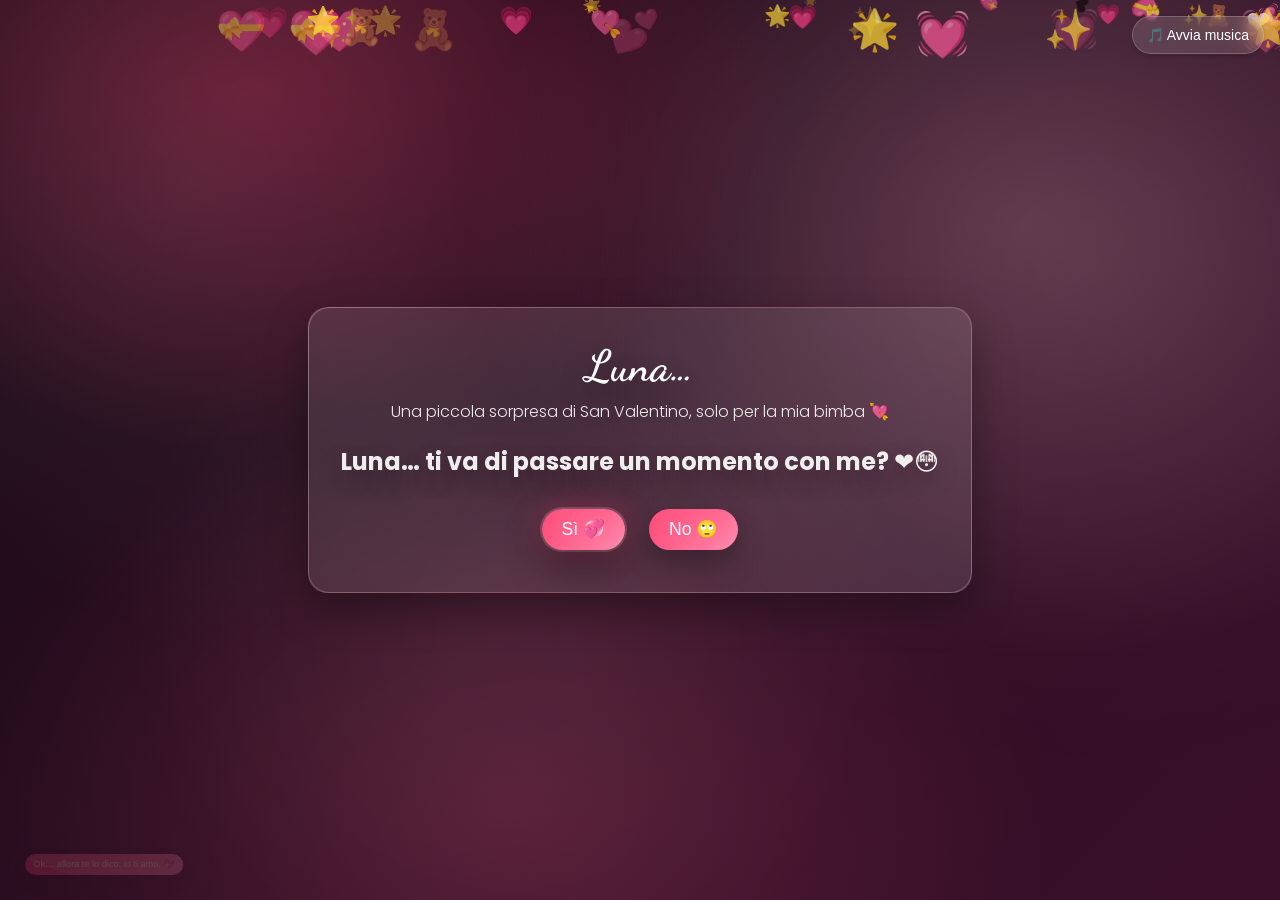
<file: index.html>
<!DOCTYPE html>
<html lang="it">
<head>
    <meta charset="UTF-8">
    <meta name="viewport" content="width=device-width, initial-scale=1.0">
    <meta name="theme-color" content="#ff2e63" />
    <title>Luna, vuoi essere la mia Valentine? 💘</title>
    <!-- Google Fonts -->
    <link href="https://fonts.googleapis.com/css2?family=Dancing+Script:wght@400;700&family=Poppins:wght@300;400;600&display=swap" rel="stylesheet">
    <!-- Styles -->
    <link rel="stylesheet" href="styles.css">
</head>
<body>
    <!-- Particle canvas (cuori + stelline) -->
    <canvas id="particles" aria-hidden="true"></canvas>

    <!-- Floating Background Elements -->
    <div class="floating-elements">
        <!-- Hearts and bears will be added here by JavaScript -->
    </div>

    <!-- Main Content Container -->
    <div class="container">
        <h1 id="valentineTitle"></h1>
        <p class="subtitle" id="subtitle">Una piccola sorpresa di San Valentino, solo per la mia bimba 💘</p>
        
        <!-- Music Player -->
        <div id="musicControls" class="music-controls">
            <button id="musicToggle" class="music-btn">🎵 Play Music</button>
            <audio id="bgMusic" loop>
                <source id="musicSource" type="audio/mpeg">
                Your browser does not support the audio element.
            </audio>
        </div>

        <!-- First Question -->
        <div class="question-section" id="question1">
            <h2 id="question1Text"></h2>
            <button class="cute-btn final-yes" onclick="showNextQuestion(2)" id="yesBtn1"></button>
            <button class="cute-btn" onclick="moveButton(this)" id="noBtn1"></button>
            <!-- CUSTOMIZE: Secret answer text -->
            <div class="secret-answer">
                <button class="cute-btn special" onclick="showNextQuestion(2)" id="secretAnswerBtn"></button>
            </div>
        </div>

        <!-- Second Question (Love Meter) -->
        <div class="question-section hidden" id="question2">
            <h2 id="question2Text"></h2>
            <!-- Love meter settings: min="0" max="10000" -->
            <div class="love-meter">
                <input type="range" min="0" max="10000" value="100" class="slider" id="loveMeter">
                <p>
                    <span class="love-value-container"><span id="startText"></span> (<span id="loveValue">100</span>%)</span>
                    <span id="extraLove" class="hidden"></span>
                </p>
            </div>
            <button class="cute-btn" onclick="showNextQuestion(3)" id="nextBtn"></button>
        </div>

        <!-- Final Question -->
        <div class="question-section hidden" id="question3">
            <h2 id="question3Text"></h2>
            <button class="cute-btn final-yes" onclick="celebrate()" id="yesBtn3"></button>
            <button class="cute-btn" onclick="moveButton(this)" id="noBtn3"></button>
        </div>

        <!-- CUSTOMIZE: Celebration message -->
        <div class="celebration hidden" id="celebration">
            <h2 id="celebrationTitle"></h2>
            <p class="celebration-text" id="celebrationMessage"></p>
            <p class="celebration-text" id="celebrationEmojis"></p>
            <div class="cta-row">
                <a class="cute-btn letter-btn" id="openLetterBtn" href="#">Apri la lettera 💌</a>
                <button class="cute-btn ghost" onclick="window.location.reload()">Rigioca 🔁</button>
            </div>
        </div>
    </div>

    <!-- Scripts -->
    <script src="config.js"></script>
    <script src="theme.js"></script>
    <script src="script.js"></script>
</body>
</html>
</file>
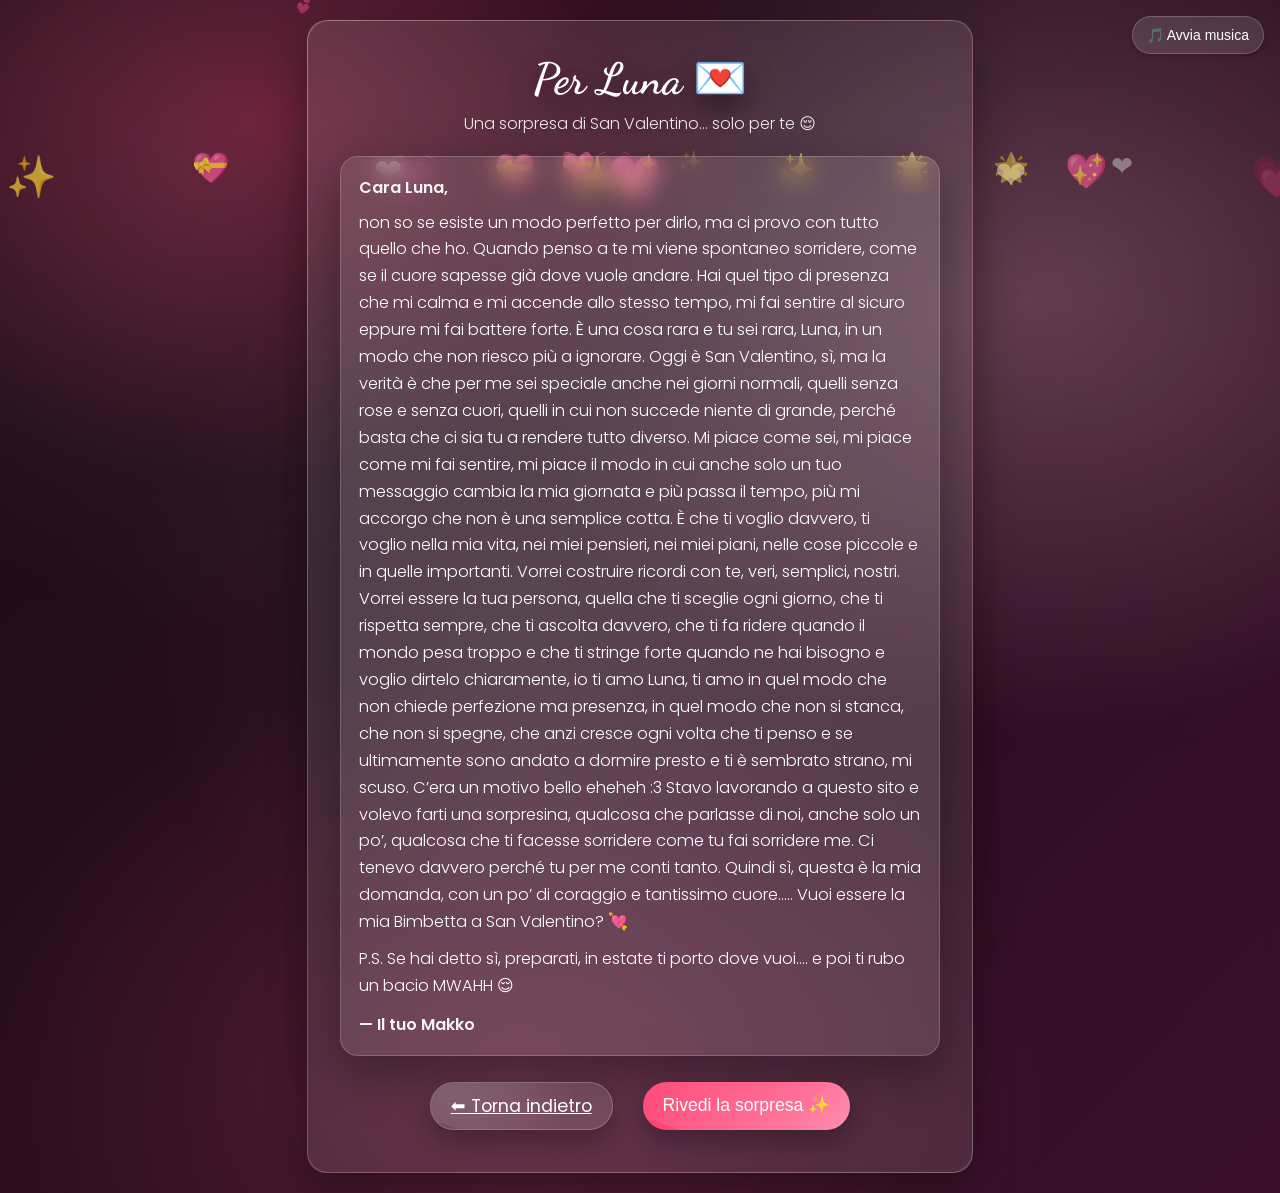
<file: lettera.html>
<!DOCTYPE html>
<html lang="it">
<head>
  <meta charset="UTF-8" />
  <meta name="viewport" content="width=device-width, initial-scale=1.0" />
  <meta name="theme-color" content="#ff2e63" />
  <title>Lettera per Luna 💌</title>

  <!-- Google Fonts -->
  <link href="https://fonts.googleapis.com/css2?family=Dancing+Script:wght@400;700&family=Poppins:wght@300;400;600&display=swap" rel="stylesheet">
  <link rel="stylesheet" href="styles.css" />
</head>
<body>
  <canvas id="particles" aria-hidden="true"></canvas>
  <div class="floating-elements" aria-hidden="true"></div>

  <!-- Sorpresa: busta sopra la lettera (niente “scrittura lenta”) -->
  <div class="envelope-overlay" id="envelopeOverlay" role="dialog" aria-modal="true">
    <div class="envelope-card">
      <div class="envelope-emoji">💌</div>
      <h2>Una lettera per Luna</h2>
      <p>Aprila quando vuoi… è tutta per te 💘</p>
      <button class="cute-btn final-yes" id="openEnvelopeBtn">Apri la lettera 💝</button>
    </div>
  </div>

  <main class="container" role="main">
    <h1 id="letterTitle">Per Luna 💌</h1>
    <p class="subtitle">Una sorpresa di San Valentino… solo per te 😌</p>

    <div class="letter-card">
      <div class="letter-paper">
        <p class="letter-to" id="letterTo"></p>
        <div class="letter-body" id="letterBody"></div>
        <p class="letter-sign" id="letterSign"></p>
      </div>
    </div>

    <div class="cta-row" style="margin-top: 16px;">
      <a class="cute-btn ghost" href="index.html">⬅️ Torna indietro</a>
      <button class="cute-btn" id="retypeBtn">Rivedi la sorpresa ✨</button>
    </div>
  </main>

  <!-- Music Player (stesso sistema della home) -->
  <div id="musicControls" class="music-controls">
    <button id="musicToggle" class="music-btn">🎵 Avvia musica</button>
    <audio id="bgMusic" loop>
      <source id="musicSource" type="audio/mpeg" />
      Your browser does not support the audio element.
    </audio>
  </div>

  <script src="config.js"></script>
  <script src="theme.js"></script>
  <script src="lettera.js"></script>
</body>
</html>
</file>
<file: styles.css>
/* CSS Variables - Will be updated by JavaScript */
:root {
    /* Colors */
    --background-color-1: #ffafbd;
    --background-color-2: #ffc3a0;
    --button-color: #ff6b6b;
    --button-hover: #ff8787;
    --text-color: #ff4757;

    /* Animations */
    --float-duration: 15s;
    --float-distance: 50px;
    --bounce-speed: 0.5s;
    --heart-explosion-size: 1.5;

    /* Extra */
    --card-bg: rgba(255, 255, 255, 0.10);
    --card-border: rgba(255, 255, 255, 0.18);
    --shadow: 0 24px 70px rgba(0,0,0,0.45);
    --glow: 0 0 30px rgba(255, 46, 99, 0.35);
}

body {
    margin: 0;
    min-height: 100vh;
    display: flex;
    justify-content: center;
    align-items: center;
    background:
        radial-gradient(900px 600px at 20% 10%, rgba(255, 46, 99, 0.30), transparent 60%),
        radial-gradient(900px 700px at 80% 25%, rgba(255, 179, 198, 0.22), transparent 62%),
        radial-gradient(900px 700px at 40% 90%, rgba(255, 92, 136, 0.20), transparent 60%),
        linear-gradient(135deg, var(--background-color-1), var(--background-color-2));
    font-family: 'Poppins', system-ui, -apple-system, Segoe UI, Roboto, Arial, sans-serif;
    overflow-x: hidden;
    color: var(--text-color);
}

body::before {
    content: "";
    position: fixed;
    inset: 0;
    background:
        radial-gradient(circle at 15% 20%, rgba(255,255,255,0.08), transparent 35%),
        radial-gradient(circle at 85% 30%, rgba(255,255,255,0.06), transparent 40%),
        radial-gradient(circle at 40% 70%, rgba(255,255,255,0.05), transparent 40%);
    pointer-events: none;
    z-index: 0;
}

#particles {
    position: fixed;
    inset: 0;
    z-index: 0;
    pointer-events: none;
}

.container {
    position: relative;
    z-index: 2;
    background: var(--card-bg);
    border: 1px solid var(--card-border);
    padding: 2rem;
    border-radius: 20px;
    box-shadow: var(--shadow);
    backdrop-filter: blur(14px);
    -webkit-backdrop-filter: blur(14px);
    text-align: center;
    max-width: 600px;
    margin: 20px;
    overflow: visible !important;
}

/* Performance mode (auto): reduce expensive effects on low-end devices */
.low-end .container {
    backdrop-filter: none;
    -webkit-backdrop-filter: none;
    box-shadow: 0 16px 40px rgba(0,0,0,0.35);
}

.container::after {
    content: "";
    position: absolute;
    inset: -1px;
    border-radius: 22px;
    padding: 1px;
    background: linear-gradient(135deg, rgba(255,255,255,0.22), rgba(255,46,99,0.18), rgba(255,255,255,0.14));
    -webkit-mask:
        linear-gradient(#000 0 0) content-box,
        linear-gradient(#000 0 0);
    -webkit-mask-composite: xor;
    mask-composite: exclude;
    pointer-events: none;
}

.floating-elements {
    position: fixed;
    width: 100%;
    height: 100%;
    pointer-events: none;
    z-index: 1;
}

.heart, .bear, .sparkle {
    position: absolute;
    font-size: 2rem;
    animation: float var(--float-duration) linear infinite;
    will-change: transform;
}

@media (prefers-reduced-motion: reduce) {
    .heart, .bear, .sparkle {
        animation: none;
        opacity: 0.18;
    }
}

/* Envelope overlay (letter surprise) */
.envelope-overlay {
    position: fixed;
    inset: 0;
    display: grid;
    place-items: center;
    background: rgba(10, 0, 20, 0.58);
    z-index: 6;
    transition: opacity 0.35s ease;
}

.envelope-overlay.is-hidden {
    opacity: 0;
    pointer-events: none;
}

.envelope-card {
    width: min(520px, 92vw);
    border-radius: 22px;
    padding: 18px 18px 16px;
    background: rgba(255, 255, 255, 0.10);
    border: 1px solid rgba(255, 255, 255, 0.20);
    box-shadow: 0 24px 70px rgba(0,0,0,0.50);
    text-align: center;
    backdrop-filter: blur(10px);
    -webkit-backdrop-filter: blur(10px);
}

.low-end .envelope-card {
    backdrop-filter: none;
    -webkit-backdrop-filter: none;
}

.envelope-emoji {
    font-size: 3.2rem;
    margin-bottom: 6px;
    filter: drop-shadow(0 14px 24px rgba(0,0,0,0.35));
}

.envelope-card h2 {
    margin: 0 0 6px;
    font-family: 'Dancing Script', cursive;
    font-size: 2.1rem;
    color: #fff;
}

.envelope-card p {
    margin: 0 0 12px;
    color: rgba(255,255,255,0.90);
}



@keyframes float {
    0% {
        transform: translateY(110vh) translateX(0) rotate(0deg);
    }
    100% {
        transform: translateY(-140px) translateX(var(--float-distance)) rotate(18deg);
    }
}

.cute-btn {
    background: linear-gradient(135deg, var(--button-color), #ff8fb1);
    border: none;
    padding: 10px 20px;
    margin: 10px;
    border-radius: 999px;
    color: white;
    font-size: 1.1rem;
    cursor: pointer;
    transition: transform 0.18s ease, filter 0.18s ease, box-shadow 0.18s ease;
    box-shadow: 0 12px 28px rgba(0,0,0,0.30);
    position: relative;
    overflow: hidden;
}

.cute-btn:hover {
    transform: translateY(-2px) scale(1.03);
    filter: brightness(1.05);
    box-shadow: 0 16px 36px rgba(0,0,0,0.35), var(--glow);
}

.cute-btn:active {
    transform: translateY(0px) scale(0.99);
}

.cute-btn::after {
    content: "";
    position: absolute;
    inset: -40% -60%;
    background: radial-gradient(circle at 30% 30%, rgba(255,255,255,0.35), transparent 45%);
    transform: rotate(18deg);
    opacity: 0.45;
    pointer-events: none;
}

.final-yes {
    box-shadow: 0 16px 38px rgba(0,0,0,0.38), 0 0 0 2px rgba(255,255,255,0.18), var(--glow);
}

.ghost {
    background: rgba(255,255,255,0.12);
    border: 1px solid rgba(255,255,255,0.22);
}

.letter-btn {
    text-decoration: none;
    display: inline-flex;
    align-items: center;
    justify-content: center;
}

.hidden {
    display: none;
}

.disabled-btn {
    opacity: 0.7;
    cursor: not-allowed;
    pointer-events: none;
}

.secret-answer {
    position: fixed;
    bottom: calc(18px + env(safe-area-inset-bottom));
    left: calc(18px + env(safe-area-inset-left));
    right: auto;
    margin-top: 0;
    opacity: 0.2;
    transition: opacity 0.3s;
    transform: scale(0.7);
    transform-origin: bottom left;
    z-index: 2;
    animation: subtle-hint 2s infinite alternate;
    animation-delay: 5s;
}

.secret-answer .cute-btn {
    font-size: 0.82rem;
    padding: 7px 12px;
    max-width: min(280px, 72vw);
    white-space: normal;
    line-height: 1.25;
}

.secret-answer:hover {
    opacity: 1;
    animation: none;
}

.love-meter {
    position: relative;
    width: 100%;
    margin: 20px auto;
    overflow: visible;
    padding: 10px 0;
}

.love-meter p {
    font-size: 1.2em;
    margin: 15px 0;
    color: var(--text-color);
    transition: all 0.3s ease;
    display: flex;
    flex-direction: column;
    align-items: center;
    gap: 8px;
}

.slider {
    width: 100%;
    height: 25px;
    background: linear-gradient(to right, #ff6b6b, #ff8787, #ffb8b8);
    -webkit-appearance: none;
    appearance: none;
    outline: none;
    position: relative;
    border-radius: 15px;
    box-shadow: 0 4px 15px rgba(255, 107, 107, 0.2);
    transition: all 0.3s ease;
}

.slider:hover {
    transform: scale(1.02);
    box-shadow: 0 6px 20px rgba(255, 107, 107, 0.3);
}

/* Ensure track is visible */
.slider::-webkit-slider-runnable-track,
.slider::-moz-range-track {
    width: 100%;
    height: 25px;
    background: linear-gradient(to right, #ff6b6b, #ff8787, #ffb8b8);
    border-radius: 15px;
    border: 2px solid rgba(255, 255, 255, 0.5);
}

/* Ensure thumb is properly styled */
.slider::-webkit-slider-thumb {
    -webkit-appearance: none;
    width: 35px;
    height: 35px;
    background: linear-gradient(135deg, #ff4757, #ff6b6b);
    border-radius: 50%;
    cursor: pointer;
    box-shadow: 0 2px 10px rgba(255, 71, 87, 0.3);
    position: relative;
    z-index: 10;
    margin-top: -5px;
    border: 3px solid white;
    transition: all 0.2s ease;
}

.slider::-webkit-slider-thumb:hover {
    transform: scale(1.1);
    box-shadow: 0 4px 15px rgba(255, 71, 87, 0.4);
}

.slider::-moz-range-thumb {
    width: 35px;
    height: 35px;
    background: linear-gradient(135deg, #ff4757, #ff6b6b);
    border-radius: 50%;
    cursor: pointer;
    box-shadow: 0 2px 10px rgba(255, 71, 87, 0.3);
    position: relative;
    z-index: 10;
    border: 3px solid white;
    transition: all 0.2s ease;
}

.slider::-moz-range-thumb:hover {
    transform: scale(1.1);
    box-shadow: 0 4px 15px rgba(255, 71, 87, 0.4);
}

#extraLove {
    color: #ff6b6b;
    font-weight: bold;
    animation: bounce 0.5s infinite alternate;
    display: block;
    padding: 5px 10px;
    border-radius: 10px;
    background: rgba(255, 107, 107, 0.1);
    text-shadow: 0 2px 4px rgba(255, 71, 87, 0.2);
    transition: all 0.3s ease;
    margin-top: 5px;
}

#extraLove.super-love {
    background: rgba(255, 107, 107, 0.2);
    font-size: 1.2em;
    padding: 8px 15px;
    box-shadow: 0 4px 15px rgba(255, 71, 87, 0.2);
}

#loveValue {
    font-weight: bold;
    color: #ff4757;
    font-size: 1.3em;
    transition: all 0.3s ease;
}

.love-value-container {
    display: inline-flex;
    align-items: center;
    gap: 5px;
}

@keyframes bounce {
    from {
        transform: scale(1);
    }
    to {
        transform: scale(1.2);
    }
}

.hearts-explosion {
    font-size: 2rem;
    animation: explode 1s ease-out forwards;
    margin-top: 30px;
}

@keyframes explode {
    0% {
        transform: scale(0);
    }
    50% {
        transform: scale(var(--heart-explosion-size));
    }
    100% {
        transform: scale(1);
    }
}

h1, h2 {
    font-family: 'Poppins', system-ui, -apple-system, Segoe UI, Roboto, Arial, sans-serif;
    font-weight: 700;
}

h1 {
    font-family: 'Dancing Script', cursive;
    font-size: clamp(2.4rem, 3.4vw, 3.2rem);
    color: #fff;
    margin: 0 0 0.4rem;
    text-shadow: 0 14px 30px rgba(0,0,0,0.45);
}

h2 {
    color: rgba(255,255,255,0.92);
    text-shadow: 0 10px 22px rgba(0,0,0,0.35);
}

.subtitle {
    margin: 0 0 1.2rem;
    opacity: 0.9;
    font-weight: 300;
}

.super-love {
    font-size: 1.5em;
    color: #ff4757;
    font-weight: bold;
    transform: scale(1.2);
    display: inline-block;
    text-shadow: 2px 2px 4px rgba(255, 71, 87, 0.3);
}


.celebration-text {
    font-size: clamp(1.05rem, 2.1vw, 1.35rem);
    color: rgba(255,255,255,0.92);
    font-weight: 600;
    margin: 12px 0;
    animation: bounce var(--bounce-speed) infinite alternate;
    text-shadow: 0 12px 24px rgba(0,0,0,0.35);
}

#celebrationEmojis {
    font-size: clamp(1.8rem, 4.2vw, 2.6rem);
    letter-spacing: 2px;
}

@keyframes subtle-hint {
    0% { opacity: 0.2; }
    100% { opacity: 0.3; }
}

.music-controls {
    position: fixed;
    top: calc(16px + env(safe-area-inset-top));
    right: calc(16px + env(safe-area-inset-right));
    bottom: auto;
    left: auto;
    z-index: 1000;
}

.music-btn {
    background: rgba(255,255,255,0.12);
    color: white;
    border: 1px solid rgba(255,255,255,0.20);
    padding: 10px 14px;
    border-radius: 20px;
    cursor: pointer;
    font-size: 14px;
    transition: all 0.3s ease;
    box-shadow: 0 2px 5px rgba(0,0,0,0.2);
    backdrop-filter: blur(10px);
    -webkit-backdrop-filter: blur(10px);
}

.music-btn:hover {
    transform: scale(1.05);
    background: rgba(255,255,255,0.18);
} 

.cta-row {
    display: flex;
    gap: 10px;
    justify-content: center;
    flex-wrap: wrap;
    margin-top: 14px;
}

/* ======================
   Lettera (lettera.html)
   ====================== */

.letter-card {
    margin-top: 8px;
}

.letter-paper {
    background: rgba(255, 255, 255, 0.10);
    border: 1px solid rgba(255, 255, 255, 0.18);
    border-radius: 18px;
    padding: 18px 18px;
    text-align: left;
    box-shadow: 0 18px 50px rgba(0,0,0,0.35);
    backdrop-filter: blur(12px);
    -webkit-backdrop-filter: blur(12px);

    /* reveal animation */
    opacity: 0;
    transform: translateY(10px);
    transition: opacity 0.38s ease, transform 0.38s ease;
}

.letter-paper.revealed {
    opacity: 1;
    transform: translateY(0);
}

.letter-to {
    margin: 0 0 10px;
    font-weight: 600;
    opacity: 0.95;
}

.letter-body {
    font-weight: 300;
    line-height: 1.65;
    font-size: 1.02rem;
    white-space: pre-wrap;
}

.letter-body .line {
    display: block;
    margin: 0 0 10px;
}

.letter-sign {
    margin: 12px 0 0;
    font-weight: 600;
    opacity: 0.95;
}

/* Heart burst */
.burst-heart {
    position: fixed;
    transform: translate(-50%, -50%);
    animation: burst 1.25s ease-out forwards;
    z-index: 3;
    pointer-events: none;
}

@keyframes burst {
    0% {
        opacity: 0;
        transform: translate(-50%, -50%) scale(0.6);
        filter: blur(0.2px);
    }
    15% {
        opacity: 1;
    }
    100% {
        opacity: 0;
        transform: translate(calc(-50% + var(--dx)), calc(-50% + var(--dy))) scale(1.2);
        filter: blur(0px);
    }
}

/* Mobile spacing fixes (avoid overlapping fixed buttons) */
@media (max-width: 520px) {
    .music-controls {
        top: calc(12px + env(safe-area-inset-top));
        right: calc(12px + env(safe-area-inset-right));
    }
    .music-btn {
        font-size: 13px;
        padding: 9px 12px;
    }
    .secret-answer {
        bottom: calc(12px + env(safe-area-inset-bottom));
        left: calc(12px + env(safe-area-inset-left));
    }
}
</file>
